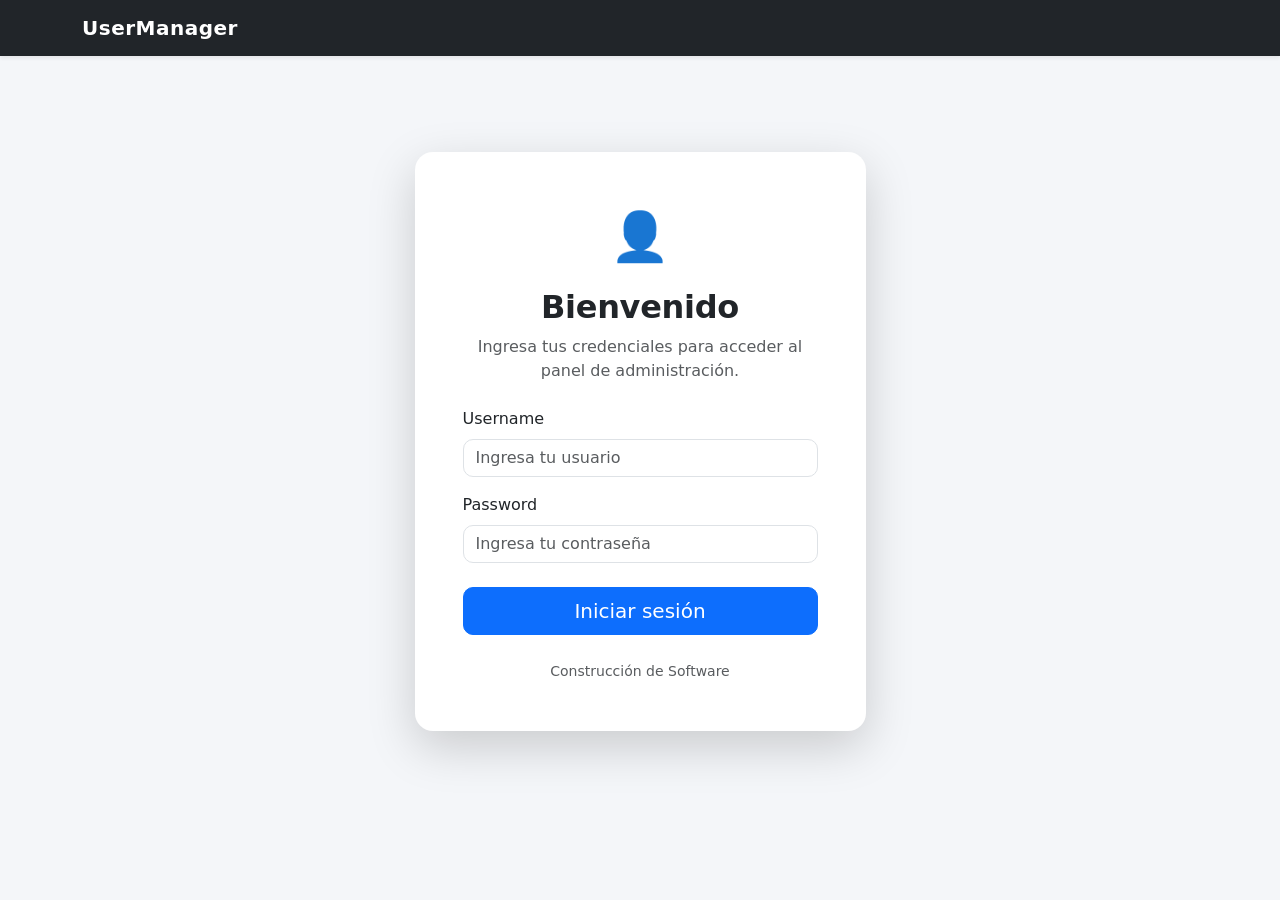
<file: public/index.html>
<!DOCTYPE html>
<html lang="es">
<head>
    <meta charset="UTF-8">
    <meta name="viewport" content="width=device-width, initial-scale=1.0">

    <title>UserManager | Login</title>

    <link
        href="https://cdn.jsdelivr.net/npm/bootstrap@5.3.2/dist/css/bootstrap.min.css"
        rel="stylesheet"
    >

    <link rel="stylesheet" href="style.css">
</head>

<body>

    <nav class="navbar navbar-dark bg-dark shadow-sm">
        <div class="container">

            <a class="navbar-brand fw-bold" href="index.html">
                UserManager
            </a>

        </div>
    </nav>


    <main class="container py-5">

        <div class="row justify-content-center align-items-center"
             style="min-height: 75vh;">

            <div class="col-md-7 col-lg-5">

                <div class="card border-0 shadow-lg">

                    <div class="card-body p-4 p-md-5">

                        <div class="text-center mb-4">

                            <div class="login-icon mb-3">
                                👤
                            </div>

                            <h2 class="fw-bold">
                                Bienvenido
                            </h2>

                            <p class="text-muted">
                                Ingresa tus credenciales para acceder
                                al panel de administración.
                            </p>

                        </div>


                        <form id="formularioLogin">

                            <div class="mb-3">

                                <label class="form-label">
                                    Username
                                </label>

                                <input
                                    type="text"
                                    class="form-control"
                                    id="usuario"
                                    placeholder="Ingresa tu usuario"
                                    required
                                >

                            </div>


                            <div class="mb-4">

                                <label class="form-label">
                                    Password
                                </label>

                                <input
                                    type="password"
                                    class="form-control"
                                    id="contrasena"
                                    placeholder="Ingresa tu contraseña"
                                    required
                                >

                            </div>


                            <div class="d-grid">

                                <button
                                    type="submit"
                                    class="btn btn-primary btn-lg"
                                >
                                    Iniciar sesión
                                </button>

                            </div>

                        </form>


                        <div class="text-center mt-4">

                            <small class="text-muted">
                                Construcción de Software
                            </small>

                        </div>

                    </div>

                </div>

            </div>

        </div>

    </main>


    <script
        src="https://cdn.jsdelivr.net/npm/bootstrap@5.3.2/dist/js/bootstrap.bundle.min.js">
    </script>

    <script src="script.js"></script>

</body>
</html>
</file>
<file: public/style.css>
/* Regla 3: Todos los demás párrafos deben tener un color en particular */
p {
    color: #4a4a4a; /* Un gris oscuro para que sea fácil de leer */
}

/* Regla 1: Un párrafo debe tener color de letra diferente usando #id */
#parrafo-unico {
    color: #e74c3c; /* Un tono rojo */
}

/* Regla 2: Algunos párrafos deben tener un color de letra usando .class */
.texto-resaltado {
    color: #2980b9; /* Un tono azul */
}

/* Regla 4: Las imágenes de todas las páginas deben ser circulares */
img {
    border-radius: 50%;
    object-fit: cover; /* Asegura que la foto no se deforme si no es un cuadrado perfecto */
    aspect-ratio: 1/1; /* Fuerza a que sea un cuadrado antes de redondearse */
}   

body {
    background-color: #f4f6f9;
}

.navbar-brand {
    letter-spacing: 0.5px;
}

.card {
    border-radius: 16px;
}

.card-body {
    padding: 1.5rem;
}

.form-control {
    border-radius: 10px;
}

.btn {
    border-radius: 9px;
}

.table {
    margin-bottom: 0;
}

.table th,
.table td {
    vertical-align: middle;
}

h1,
h2,
h3,
h4 {
    letter-spacing: -0.3px;
}

img.rounded-circle {
    object-fit: cover;
}

.login-icon {
    font-size: 3rem;
}

body {
    background-color: #f4f6f9;
}

.card {
    border-radius: 18px;
}

.form-control {
    border-radius: 10px;
}

.btn {
    border-radius: 10px;
}
</file>
